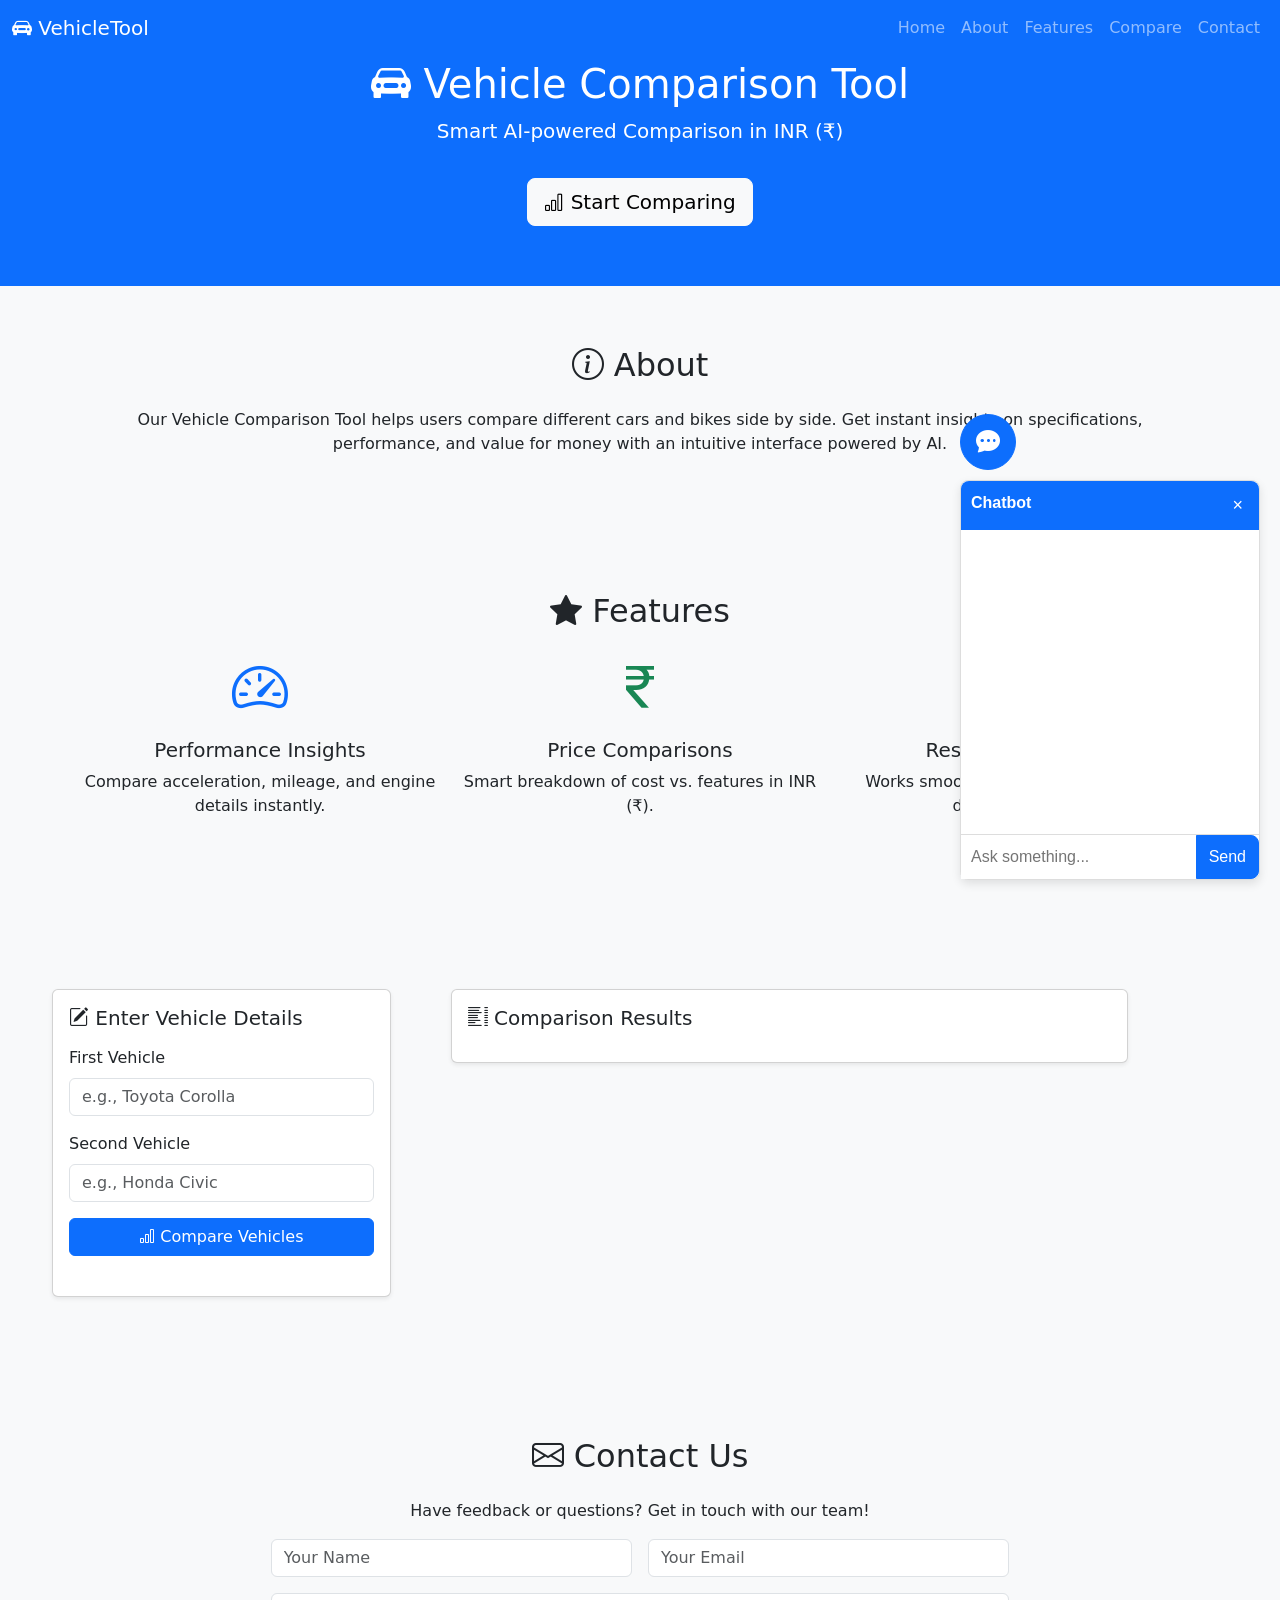
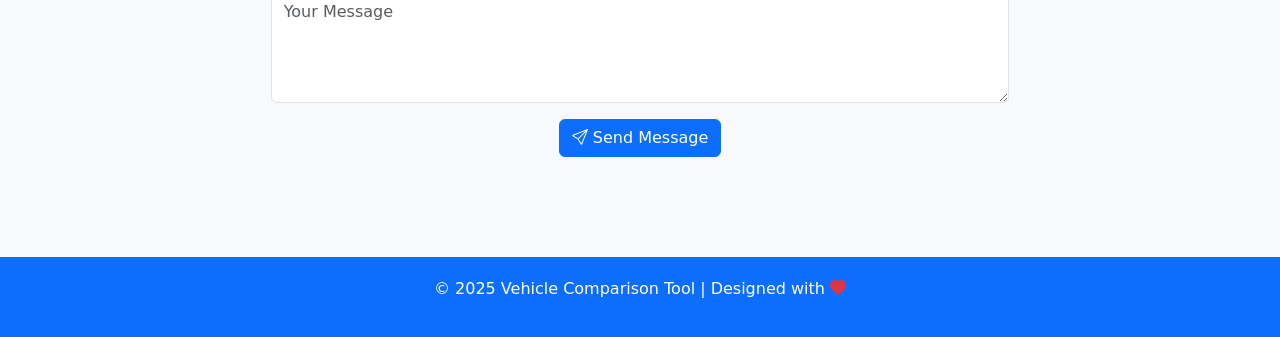
<file: templates/index.html>
<!DOCTYPE html>
<html lang="en">
<head>
  <meta charset="UTF-8"/>
  <meta name="viewport" content="width=device-width, initial-scale=1.0"/>
  <title>Vehicle Comparison Tool</title>

  <!-- Bootstrap CSS -->
  <link 
    href="https://cdn.jsdelivr.net/npm/bootstrap@5.3.3/dist/css/bootstrap.min.css" 
    rel="stylesheet">
  <!-- Bootstrap Icons -->
  <link 
    href="https://cdn.jsdelivr.net/npm/bootstrap-icons@1.11.3/font/bootstrap-icons.css" 
    rel="stylesheet">
  <style>
    body { background: #f8f9fa; scroll-behavior: smooth; }
    header { background:#0d6efd; color:white; padding:60px 20px; text-align:center; }
    .comparison-wrapper { display: flex; gap: 20px; margin:20px; flex-wrap: wrap; }
    .form-panel { flex:1; min-width:300px; }
    .results-panel { flex:2; min-width:350px; }
    .card { margin-top: 15px; }
    .nav-buttons { display:flex; justify-content:space-between; margin-top:10px; }
    section { padding:60px 20px; }
    .footer { background:#0d6efd; color:white; padding:20px; text-align:center; margin-top:40px; }
    /* Add cursor pointer to section headings */
    #sectionHeadings ul li {
      cursor: pointer;
    }
  </style>
</head>
<body>
  <!-- NAVBAR -->
  <nav class="navbar navbar-expand-lg navbar-dark bg-primary fixed-top">
    <div class="container-fluid">
      <a class="navbar-brand" href="#home"><i class="bi bi-car-front-fill"></i> VehicleTool</a>
      <button class="navbar-toggler" type="button" data-bs-toggle="collapse" data-bs-target="#navbarNav">
        <span class="navbar-toggler-icon"></span>
      </button>
      <div class="collapse navbar-collapse" id="navbarNav">
        <ul class="navbar-nav ms-auto">
          <li class="nav-item"><a class="nav-link" href="#home">Home</a></li>
          <li class="nav-item"><a class="nav-link" href="#about">About</a></li>
          <li class="nav-item"><a class="nav-link" href="#features">Features</a></li>
          <li class="nav-item"><a class="nav-link" href="#compare">Compare</a></li>
          <li class="nav-item"><a class="nav-link" href="#contact">Contact</a></li>
        </ul>
      </div>
    </div>
  </nav>

  <!-- HERO / HOME -->
  <header id="home">
    <h1><i class="bi bi-car-front-fill"></i> Vehicle Comparison Tool</h1>
    <p class="lead">Smart AI-powered Comparison in INR (₹)</p>
    <a href="#compare" class="btn btn-light btn-lg mt-3"><i class="bi bi-bar-chart"></i> Start Comparing</a>
  </header>

  <!-- ABOUT SECTION -->
  <section id="about" class="bg-light">
    <div class="container">
      <h2 class="text-center mb-4"><i class="bi bi-info-circle"></i> About</h2>
      <p class="text-center">Our Vehicle Comparison Tool helps users compare different cars and bikes side by side. Get instant insights on specifications, performance, and value for money with an intuitive interface powered by AI.</p>
    </div>
  </section>

  <!-- FEATURES SECTION -->
  <section id="features">
    <div class="container">
      <h2 class="text-center mb-4"><i class="bi bi-star-fill"></i> Features</h2>
      <div class="row text-center">
        <div class="col-md-4">
          <i class="bi bi-speedometer2 display-4 text-primary"></i>
          <h5 class="mt-3">Performance Insights</h5>
          <p>Compare acceleration, mileage, and engine details instantly.</p>
        </div>
        <div class="col-md-4">
          <i class="bi bi-currency-rupee display-4 text-success"></i>
          <h5 class="mt-3">Price Comparisons</h5>
          <p>Smart breakdown of cost vs. features in INR (₹).</p>
        </div>
        <div class="col-md-4">
          <i class="bi bi-phone display-4 text-danger"></i>
          <h5 class="mt-3">Responsive Design</h5>
          <p>Works smoothly on mobile, tablet, and desktop devices.</p>
        </div>
      </div>
    </div>
  </section>

  <!-- COMPARISON SECTION -->
  <main id="compare" class="comparison-wrapper container">
    <!-- LEFT PANEL -->
    <section class="form-panel">
      <div class="card shadow-sm">
        <div class="card-body">
          <h2 class="h5 mb-3"><i class="bi bi-pencil-square"></i> Enter Vehicle Details</h2>
          <form id="compareForm">
            <div class="mb-3">
              <label class="form-label">First Vehicle</label>
              <input type="text" class="form-control" name="vehicle1" required placeholder="e.g., Toyota Corolla"/>
            </div>
            <div class="mb-3">
              <label class="form-label">Second Vehicle</label>
              <input type="text" class="form-control" name="vehicle2" required placeholder="e.g., Honda Civic"/>
            </div>
            <button type="submit" class="btn btn-primary w-100">
              <i class="bi bi-bar-chart"></i> Compare Vehicles
            </button>
          </form>

          <!-- Section headings from comparison results -->
          <div id="sectionHeadings" class="mt-4"></div>
        </div>
      </div>
    </section>

    <!-- RIGHT PANEL -->
    <section class="results-panel">
      <div class="card shadow-sm">
        <div class="card-body">
          <h2 class="h5 mb-3"><i class="bi bi-list-columns"></i> Comparison Results</h2>
          <div id="loading" class="text-center my-3" style="display:none">
            <div class="spinner-border text-primary" role="status"></div>
            <p class="mt-2">Generating comparison...</p>
          </div>
          <div id="results"></div>
        </div>
      </div>
    </section>
  </main>

  <!-- CONTACT SECTION -->
  <section id="contact" class="bg-light">
    <div class="container">
      <h2 class="text-center mb-4"><i class="bi bi-envelope"></i> Contact Us</h2>
      <p class="text-center">Have feedback or questions? Get in touch with our team!</p>
      <form class="row g-3 justify-content-center">
        <div class="col-md-4">
          <input type="text" class="form-control" placeholder="Your Name">
        </div>
        <div class="col-md-4">
          <input type="email" class="form-control" placeholder="Your Email">
        </div>
        <div class="col-md-8">
          <textarea class="form-control" rows="4" placeholder="Your Message"></textarea>
        </div>
        <div class="col-md-8 text-center">
          <button type="submit" class="btn btn-primary"><i class="bi bi-send"></i> Send Message</button>
        </div>
      </form>
    </div>
  </section>

  <!-- FOOTER -->
  <div class="footer">
    <p>&copy; 2025 Vehicle Comparison Tool | Designed with <i class="bi bi-heart-fill text-danger"></i></p>
  </div>

  <!-- Bootstrap JS -->
  <script src="https://cdn.jsdelivr.net/npm/bootstrap@5.3.3/dist/js/bootstrap.bundle.min.js"></script>
  
  <script>
    document.addEventListener("DOMContentLoaded", () => {
      const form = document.getElementById("compareForm");
      const resultsDiv = document.getElementById("results");
      const loadingDiv = document.getElementById("loading");
      const sectionHeadingsDiv = document.getElementById("sectionHeadings");

      form.addEventListener("submit", async (e) => {
        e.preventDefault();
        resultsDiv.innerHTML = "";
        loadingDiv.style.display = "block";
        sectionHeadingsDiv.innerHTML = ""; // Clear previous headings

        const formData = new FormData(form);
        const response = await fetch("/compare", { method: "POST", body: formData });
        const data = await response.json();

        loadingDiv.style.display = "none";

        if (data.success) {
          // Split results into sections based on <h2> tags
          const sections = data.result.split(/<h2>/).filter(s => s.trim() !== "");

          // Extract section titles from each section
          const sectionTitles = sections.map(s => {
            const match = s.match(/^([^<]*)<\/h2>/);
            return match ? match[1].trim() : "Section";
          });

          // Display section titles in left panel below inputs
          sectionHeadingsDiv.innerHTML = `
            <h5>Comparison Sections</h5>
            <ul class="list-group">
              ${sectionTitles.map((title, idx) => `<li class="list-group-item list-group-item-action" data-index="${idx}">${title}</li>`).join("")}
            </ul>
          `;

          // Add click events on the section titles to navigate directly to that section
          sectionHeadingsDiv.querySelectorAll("li").forEach(li => {
            li.addEventListener("click", () => {
              current = parseInt(li.getAttribute("data-index"));
              render();
            });
          });

          let current = 0;

          function render() {
            resultsDiv.innerHTML = `
              <div class="card border-primary">
                <div class="card-body">
                  <h5 class="card-title">${sectionTitles[current]}</h5>
                  <div>${sections[current].replace(/^([^<]*)<\/h2>/, "")}</div>
                </div>
              </div>
            `;
            resultsDiv.innerHTML += `
              <div class="nav-buttons mt-3">
                <button class="btn btn-outline-secondary" ${current === 0 ? "disabled" : ""} id="prevBtn">
                  <i class="bi bi-arrow-left"></i> Previous
                </button>
                <button class="btn btn-outline-primary" ${current === sections.length - 1 ? "disabled" : ""} id="nextBtn">
                  Next <i class="bi bi-arrow-right"></i>
                </button>
              </div>
            `;
            document.getElementById("prevBtn").onclick = () => { if (current > 0) { current--; render(); }};
            document.getElementById("nextBtn").onclick = () => { if (current < sections.length - 1) { current++; render(); }};
          }
          render();

        } else {
          resultsDiv.innerHTML = `<div class="alert alert-danger">Error: ${data.error}</div>`;
          sectionHeadingsDiv.innerHTML = ""; // Clear sections if error
        }
      });
    });
  </script>

  <!-- Chatbot widget -->
  <div id="chatbot" style="position: fixed; bottom: 20px; right: 20px; width: 300px; max-width: 90vw; font-family: Arial, sans-serif; z-index: 1050;">
    <button id="chatbotToggle" class="btn btn-primary" style="border-radius: 50%; width: 56px; height: 56px; font-size: 24px; display: flex; align-items: center; justify-content: center;">
      <i class="bi bi-chat-dots-fill"></i>
    </button>
    <div id="chatbotWindow" style="display:none; margin-top: 10px; background: white; border: 1px solid #ddd; border-radius: 8px; box-shadow: 0 4px 10px rgba(0,0,0,0.1); height: 400px; display: flex; flex-direction: column;">
      <div id="chatbotHeader" style="background: #0d6efd; color: white; padding: 10px; border-top-left-radius: 8px; border-top-right-radius: 8px;">
        <strong>Chatbot</strong>
        <button id="chatbotClose" style="float:right; border:none; background:none; color:white; font-size: 18px; cursor:pointer;">&times;</button>
      </div>
      <div id="chatbotMessages" style="flex-grow:1; padding: 10px; overflow-y: auto; font-size: 14px;"></div>
      <form id="chatbotForm" style="display: flex; border-top: 1px solid #ddd;">
        <input type="text" id="chatbotInput" placeholder="Ask something..." autocomplete="off" style="flex-grow:1; border:none; padding: 10px;"/>
        <button type="submit" class="btn btn-primary" style="border-radius: 0 8px 8px 0;">Send</button>
      </form>
    </div>
  </div>

  <script>
    document.addEventListener("DOMContentLoaded", () => {
      const chatbotToggle = document.getElementById("chatbotToggle");
      const chatbotWindow = document.getElementById("chatbotWindow");
      const chatbotClose = document.getElementById("chatbotClose");
      const chatbotForm = document.getElementById("chatbotForm");
      const chatbotMessages = document.getElementById("chatbotMessages");
      const chatbotInput = document.getElementById("chatbotInput");

      // Toggle chatbot window
      chatbotToggle.addEventListener("click", () => {
        chatbotWindow.style.display = chatbotWindow.style.display === "none" ? "flex" : "none";
      });

      chatbotClose.addEventListener("click", () => {
        chatbotWindow.style.display = "none";
      });

      // Function to add message to chatbox
      function addMessage(text, from = "bot") {
        const msgDiv = document.createElement("div");
        msgDiv.style.marginBottom = "10px";
        msgDiv.style.whiteSpace = "pre-wrap";
        msgDiv.style.padding = "8px 12px";
        msgDiv.style
</file>
